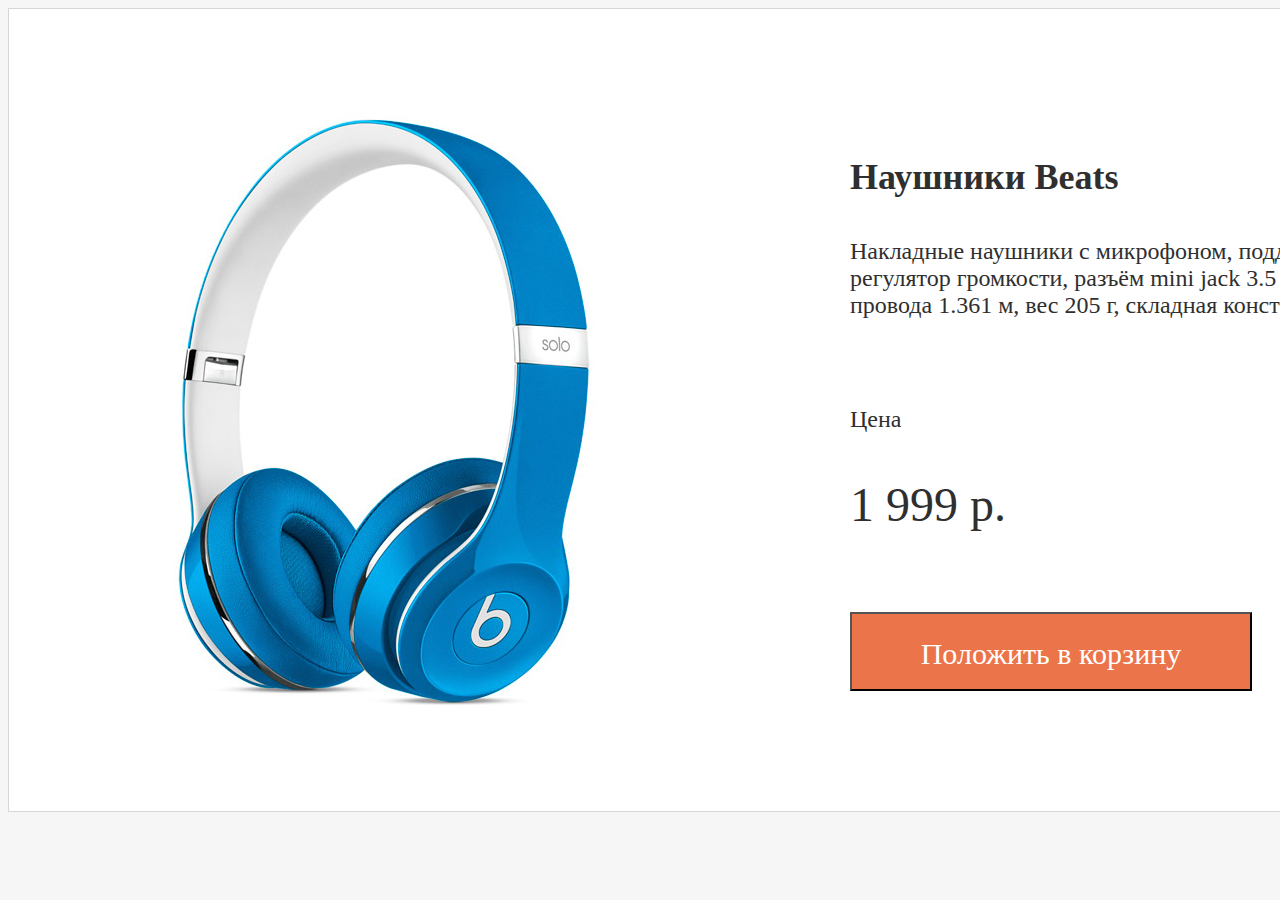
<file: index.html>
<!DOCTYPE html>
<html lang="ru">

<head>
    <meta charset="UTF-8">
    <meta name="viewport" content="width=device-width, initial-scale=1.0">
    <meta http-equiv="X-UA-Compatible" content="ie=edge">
    <title>Товар</title>
    <link rel="stylesheet" href="style.css">
</head>

<body>
    <div class="goods">
        <img src="pic_og_goods.png" alt="Наушники">
        <div class="part_with_desc">
            <h1>Наушники Beats</h1>
            <p class="desc">Накладные наушники с микрофоном, поддержка iPhone, регулятор громкости, разъём mini jack 3.5 mm, длина
                провода 1.361 м, вес 205 г, складная конструкция</p>
            <p class="name_price">Цена</p>
            <p class="price"> 1 999 р.</p>
            <button>Положить в корзину</button>
        </div>
    </div>
</body>

</html>
</file>
<file: style.css>
*{
    box-sizing: border-box;
}
body{
    background-color:#f6f6f6;
    position: relative;
}
.goods{
    width: 1615px;
    height: 804px;
    border: 1px solid #d7d7d7;
    background-color: #ffffff;
}
img{
    width: 600px;
    height: 600px;
    vertical-align: middle;
    margin: 102px 160px 102px 77px;
}
.part_with_desc{
    display: inline-block;
    width: 600px;
    height: 600px;
    vertical-align: middle;
    width:600px;
}
h1{
    width: 285px;
height: 34px;
color: #2f2f2f;
font-family: "Arial - Bold MT";
font-size: 36px;
font-weight: 700;
margin:45px 0 48px 0;
}
.desc{
    width: 630px;
height: 81px;
color: #2f2f2f;
font-family: "Arial MT";
font-size: 24px;
font-weight: 400;
}
.name_price{
    width: 55px;
height: 23px;
color: #2f2f2f;
font-family: "Arial MT";
font-size: 24px;
font-weight: 400;
margin: 87px 0 36px;
}
.price{
    width: 164px;
    height: 45px;
    color: #2f2f2f;
    font-family: "Arial MT";
    font-size: 48px;
    font-weight: 400;
    margin-bottom: 90px;
}
button{
color: #ffffff;
font-family: "Arial MT";
font-size: 30px;
font-weight: 400;
width: 402px;
height: 79px;
background-color: #ec744a;
padding: 23px 63px 27px 63px;
}
</file>
